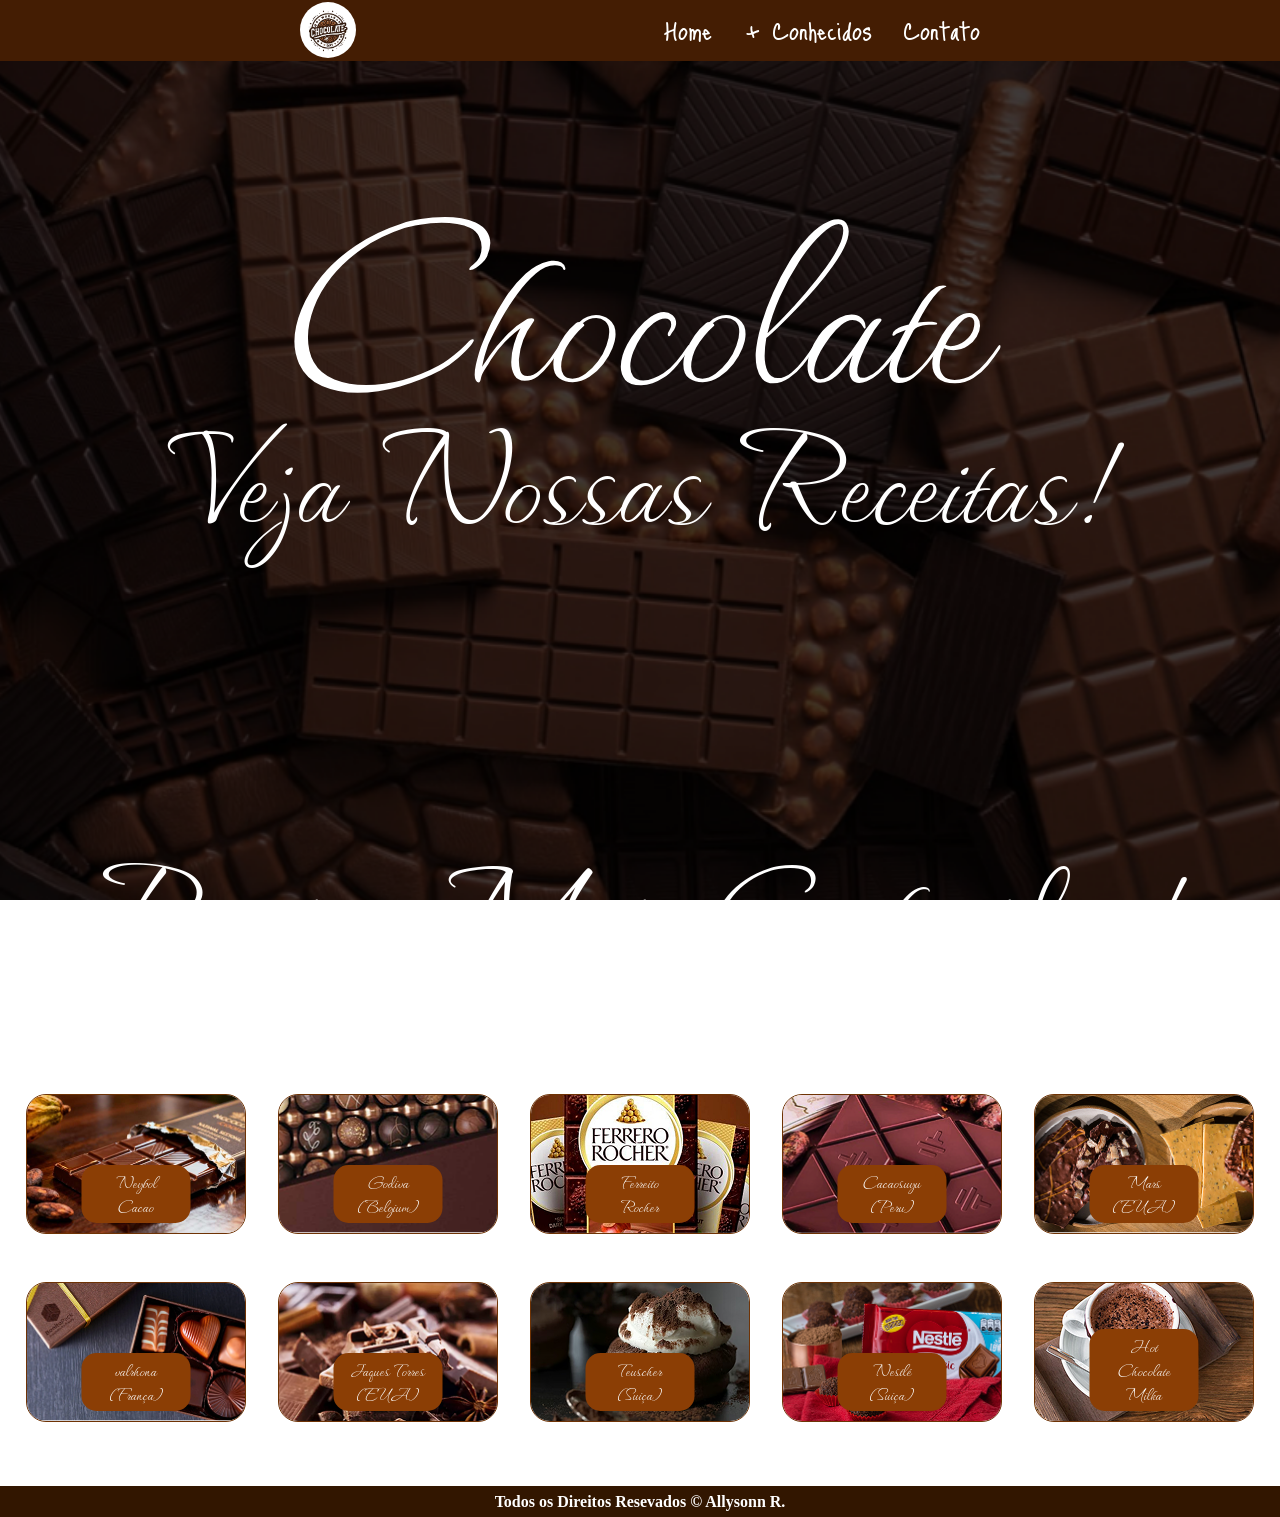
<file: index.html>
<!DOCTYPE html>
<html lang="pt-br">
<head>
    <meta charset="UTF-8">
    <meta name="viewport" content="width=device-width, initial-scale=1.0">
    <link rel="stylesheet" href="style.css">
    <title>Home Chocolates</title>
    <style>
    @import url('https://fonts.googleapis.com/css2?family=Just+Me+Again+Down+Here&family=Waterfall&display=swap');
    </style>
</head>
<body>
    <header>
        <nav>
            <img class="logo" src="img/logo.avif" alt="">
            <ul>
                <li><a class="menunav" href="#secprincipal">Home</a></li>
                <li><a class="menunav" href="#receitassec">+ Conhecidos</a></li>
                <li><a class="menunav" href="contato.html">Contato</a></li>
            </ul>
        </nav>
        
    </header>

    <main>
        <section id="secprincipal">
            <div class="textos">
                <h1>Chocolate</h1>
                <a href="#receitassec"><h2>Veja Nossas Receitas!</h2></a>
            </div>
        </section>

        <section class="secao" id="receitassec">
            <h3>Receitas Mais Conhecidas!</h3>
        </section>
        
        <section class="secao receitas">

            <div class="linha-receitas">
                <a href="meybol.html">
                    <div class="card">
                        <img src="img/meybol.png" alt="">
                        <span>Neybol Cacao</span>
                    </div>
                </a>
                <a href="godiva.html">
                    <div class="card">
                        <img src="img/godiva.png" alt="">
                        <span>Godiva (Belgium)</span>
                    </div>
                </a>

                <a href="ferreiroroche.html">
                    <div class="card">
                        <img src="img/ferreiro.png" alt="">
                        <span>Ferreito Rocher</span>
                    </div>
                </a>

                <a href="cacaosuyu.html">
                    <div class="card">
                        <img src="img/cacaosuyo.png" alt="">
                        <span>Cacaosuyu (Peru)</span>
                    </div>
                </a>

                <a href="mars.html">
                    <div class="card">
                        <img src="img/mars.png" alt="">
                        <span>Mars (EUA)</span>
                    </div>
                </a>

            </div>

            <div class="linha-receitas">

                <a href="valrhona.html">
                    <div class="card">
                        <img src="img/valrhona.png" alt="">
                        <span>valrhona (França)</span>
                    </div>
                </a>
                
                <a href="torres.html">
                    <div class="card">
                        <img src="img/torre.png" alt="">
                        <span>Jaques Torres (EUA)</span>
                    </div>
                </a>


                <a href="teuscher.html">
                    <div class="card">
                        <img src="img/teuscher.png" alt="">
                        <span>Teuscher (Suiça)</span>
                    </div>
                </a>


                <a href="nestle.html">
                    <div class="card">
                        <img src="img/nestle.png" alt="">
                        <span>Nestlé (Suiça)</span>
                    </div>
                </a>

                <a href="milka.html">
                    <div class="card">
                        <img src="img/milka.png" alt="">
                        <span>Hot Chocolate Milka</span>
                    </div>
                </a>

            </div>
        </section>
        
    </main>

    <footer>
        <h4>Todos os Direitos Resevados © Allysonn R. </h4>
    </footer>
</body>
</html3
</file>
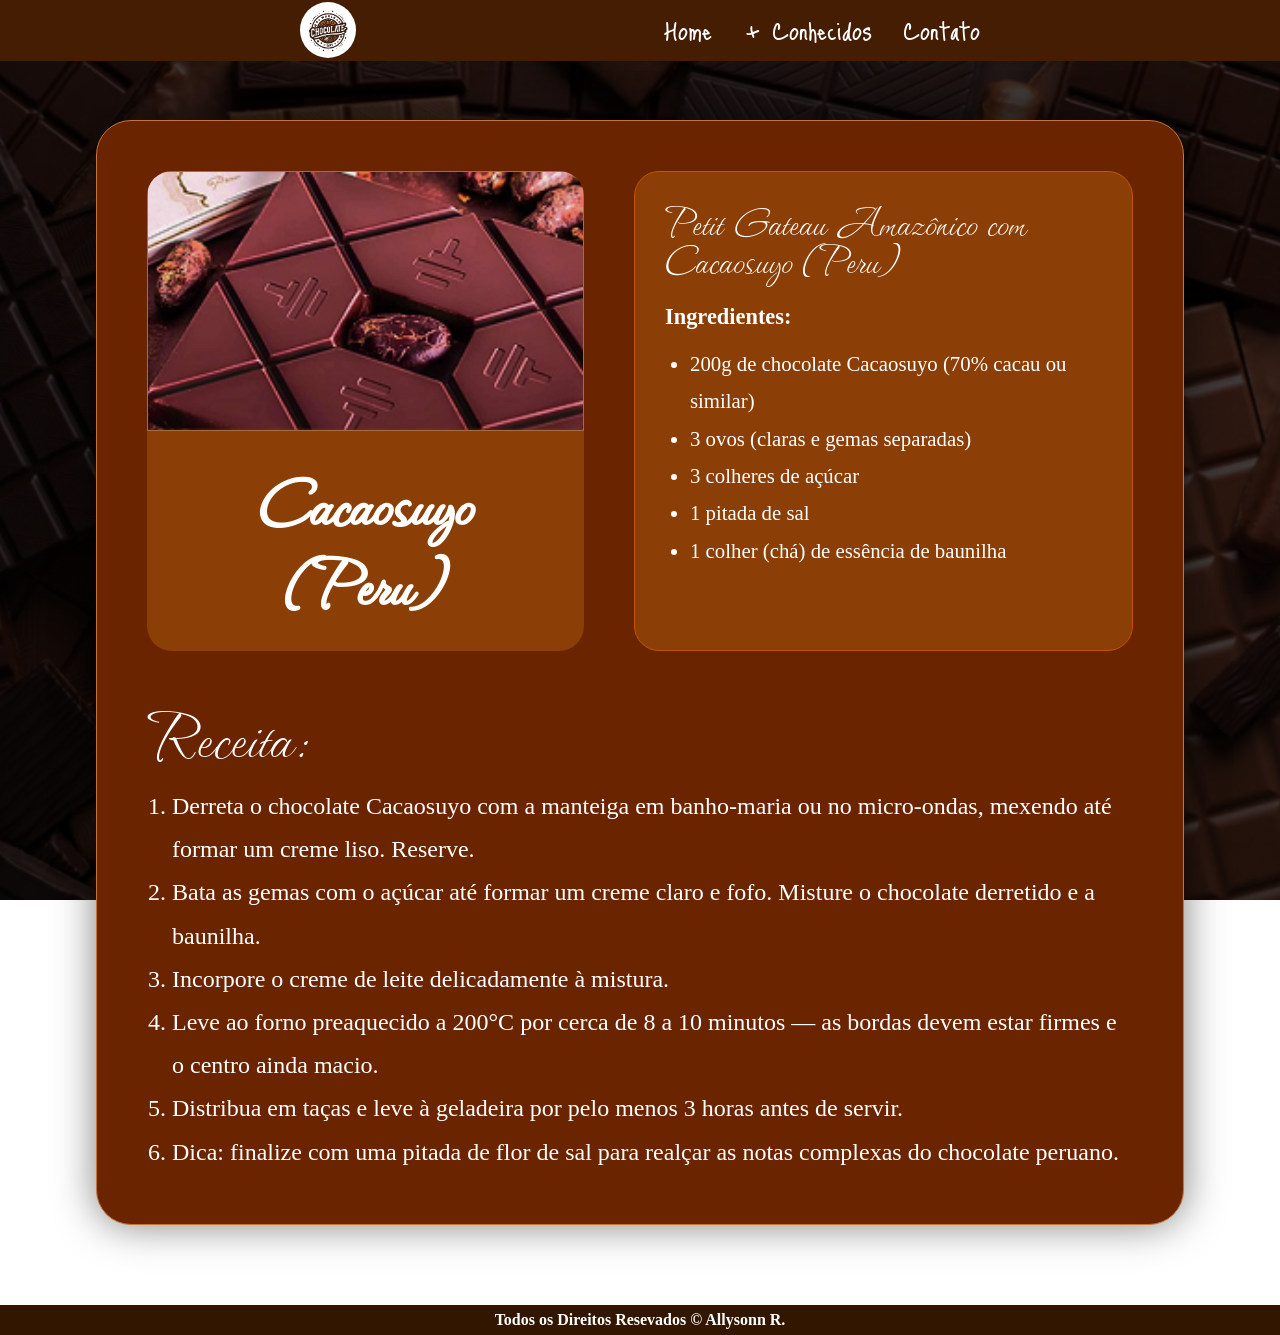
<file: cacaosuyu.html>
<!DOCTYPE html>
<html lang="pt-br">
<head>
    <meta charset="UTF-8">
    <meta name="viewport" content="width=device-width, initial-scale=1.0">
    <link rel="stylesheet" href="style.css">
    <style>
    @import url('https://fonts.googleapis.com/css2?family=Just+Me+Again+Down+Here&family=Waterfall&display=swap');
    </style>
    <title>Meybol Cacao</title>
</head>
<body>

    <header>
            <nav>
                <img class="logo" src="img/logo.avif" alt="">
                <ul>
                    <li><a class="menunav" href="index.html#secprincipal">Home</a></li>
                    <li><a class="menunav" href="index.html#receitassec">+ Conhecidos</a></li>
                    <li><a class="menunav" href="contato.html">Contato</a></li>
                </ul>
            </nav>
    </header>

<main class="pagina-receita">

    <div class="receita-container">

        <div class="receita-topo">

            <div class="imagem-receita">
                <img src="img/cacaosuyo.png" alt="">
                <h2>Cacaosuyo (Peru)</h2>
            </div>

            <div class="ingredientes-box">
                <h3>Petit Gateau Amazônico com Cacaosuyo (Peru)</h3>

                <h4>Ingredientes:</h4>
                <ul>
                    <li>200g de chocolate Cacaosuyo (70% cacau ou similar)</li>
                    <li>3 ovos (claras e gemas separadas)</li>
                    <li>3 colheres de açúcar</li>
                    <li>1 pitada de sal</li>
                    <li>1 colher (chá) de essência de baunilha</li>
                </ul>
            </div>

        </div>

        <div class="modo-preparo">
            <h3>Receita:</h3>
            <ol>
                
                <li>
                    <p>
                        Derreta o chocolate Cacaosuyo com a manteiga em banho-maria ou no micro-ondas, mexendo até formar um creme liso. Reserve.
                    </p>
                </li>
                <li>
                    <p>Bata as gemas com o açúcar até formar um creme claro e fofo. Misture o chocolate derretido e a baunilha.</p>
                </li>
                <li>
                    <p>Incorpore o creme de leite delicadamente à mistura.</p>
                </li>
                <li>
                    <p>Leve ao forno preaquecido a 200°C por cerca de 8 a 10 minutos — as bordas devem estar firmes e o centro ainda macio.</p>
                </li>
                <li>
                    <p> Distribua em taças e leve à geladeira por pelo menos 3 horas antes de servir.</p>
                </li>
                <li>
                    <p>Dica: finalize com uma pitada de flor de sal para realçar as notas complexas do chocolate peruano.</p>
                </li>
                
            </ol>
        </div>

    </div>

</main>

<footer>
        <h4>Todos os Direitos Resevados © Allysonn R. </h4>
</footer>

</body>
</html>
</file>
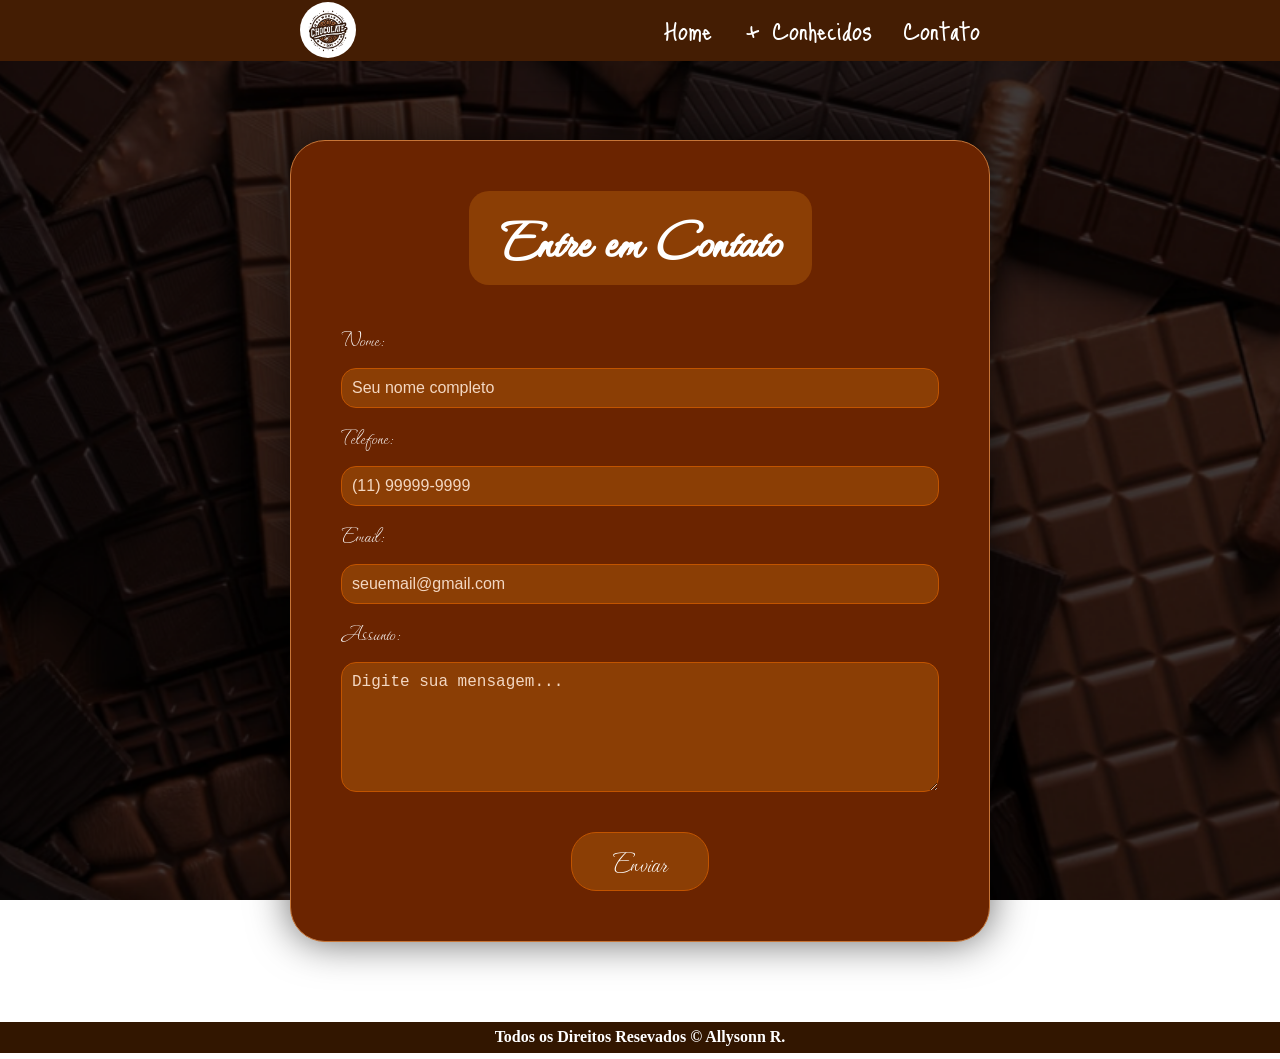
<file: contato.html>
<!DOCTYPE html>
<html lang="pt-br">
<head>
    <meta charset="UTF-8">
    <meta name="viewport" content="width=device-width, initial-scale=1.0">
    <link rel="stylesheet" href="style.css">
    <title>Contato</title>
    <style>
    @import url('https://fonts.googleapis.com/css2?family=Just+Me+Again+Down+Here&family=Waterfall&display=swap');
    </style>
</head>
<body>
    <header>
        <nav>
            <img class="logo" src="img/logo.avif" alt="">
            <ul>
                <li><a class="menunav" href="index.html#secprincipal">Home</a></li>
                <li><a class="menunav" href="index.html#receitassec">+ Conhecidos</a></li>
                <li><a class="menunav" href="contato.html">Contato</a></li>
            </ul>
        </nav>
    </header>
    <main class="pagina-contato">

    <div class="contato-container">

        <h1>Entre em Contato</h1>

        <form>

            <label>Nome:</label>
            <input type="text" placeholder="Seu nome completo">

            <label>Telefone:</label>
            <input type="tel" placeholder="(11) 99999-9999">

            <label>Email:</label>
            <input type="email" placeholder="seuemail@gmail.com">

            <label>Assunto:</label>
            <textarea rows="6" placeholder="Digite sua mensagem..."></textarea>

            <button type="submit">Enviar</button>

        </form>

    </div>

</main>

<footer>
        <h4>Todos os Direitos Resevados © Allysonn R. </h4>
</footer>
</body>
</html3
</file>
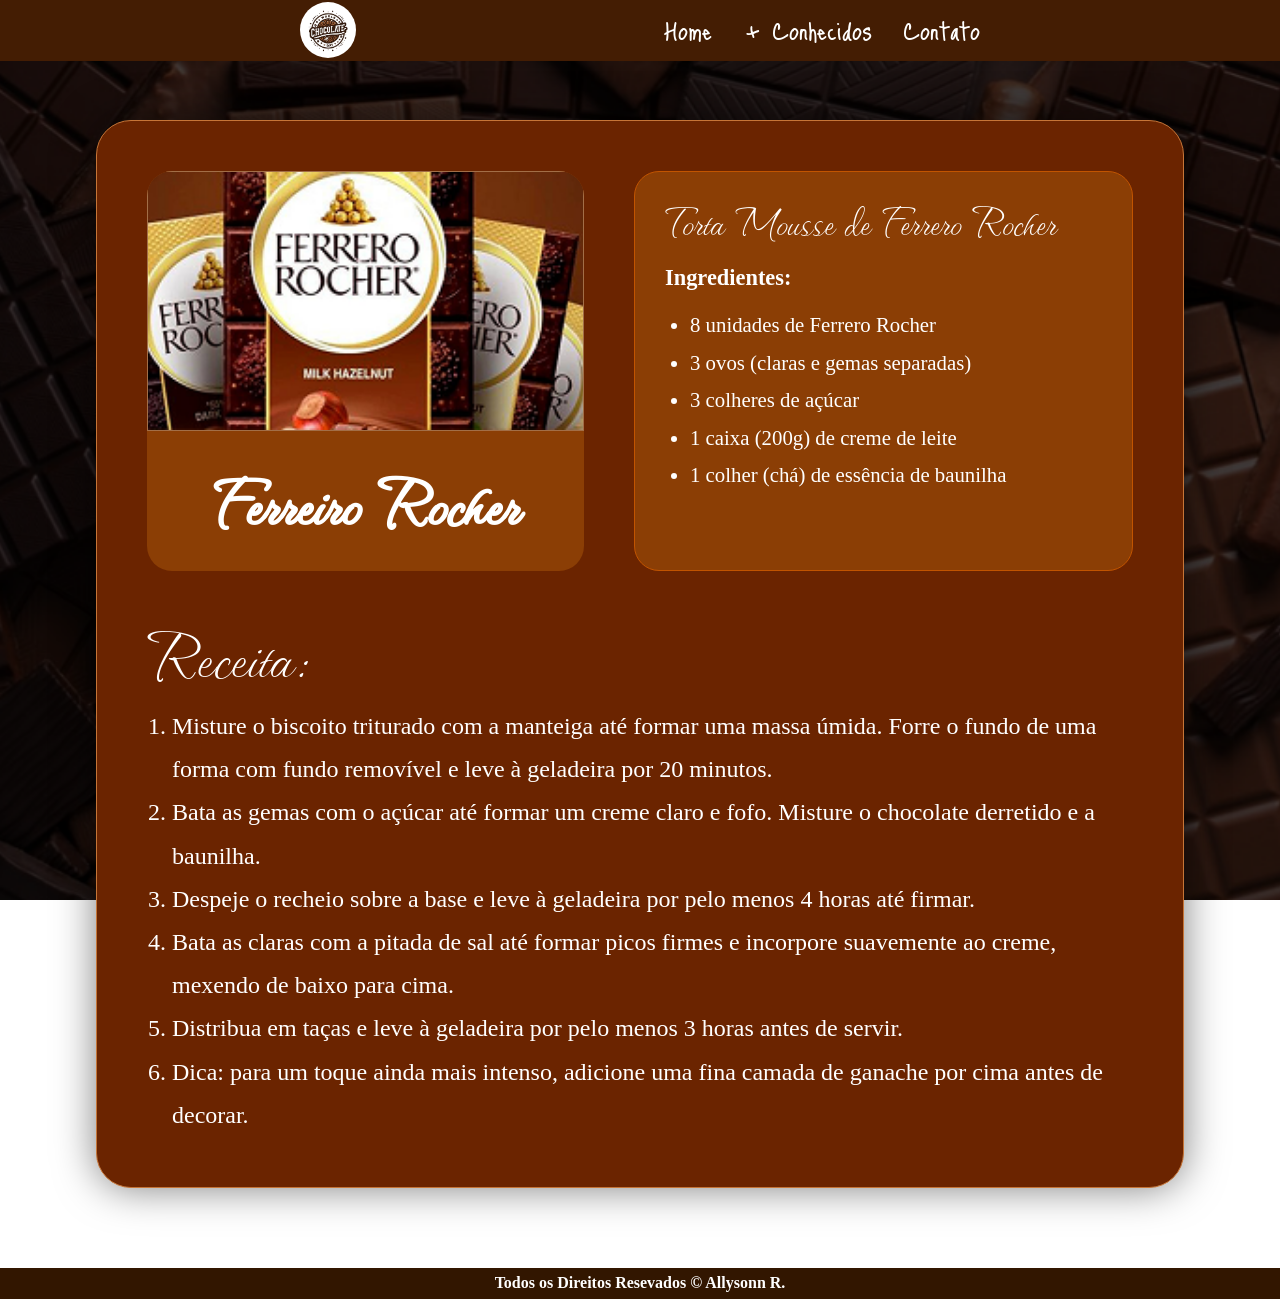
<file: ferreiroroche.html>
<!DOCTYPE html>
<html lang="pt-br">
<head>
    <meta charset="UTF-8">
    <meta name="viewport" content="width=device-width, initial-scale=1.0">
    <link rel="stylesheet" href="style.css">
    <style>
    @import url('https://fonts.googleapis.com/css2?family=Just+Me+Again+Down+Here&family=Waterfall&display=swap');
    </style>
    <title>Ferreiro Rocher</title>
</head>
<body>

    <header>
            <nav>
                <img class="logo" src="img/logo.avif" alt="">
                <ul>
                    <li><a class="menunav" href="index.html#secprincipal">Home</a></li>
                    <li><a class="menunav" href="index.html#receitassec">+ Conhecidos</a></li>
                    <li><a class="menunav" href="contato.html">Contato</a></li>
                </ul>
            </nav>
    </header>

<main class="pagina-receita">

    <div class="receita-container">

        <div class="receita-topo">

            <div class="imagem-receita">
                <img src="img/ferreiro.png" alt="">
                <h2>Ferreiro Rocher</h2>
            </div>

            <div class="ingredientes-box">
                <h3>Torta Mousse de Ferrero Rocher</h3>

                <h4>Ingredientes:</h4>
                <ul>
                    <li>8 unidades de Ferrero Rocher</li>
                    <li>3 ovos (claras e gemas separadas)</li>
                    <li>3 colheres de açúcar</li>
                    <li>1 caixa (200g) de creme de leite</li>
                    <li>1 colher (chá) de essência de baunilha</li>
                </ul>
            </div>

        </div>

        <div class="modo-preparo">
            <h3>Receita:</h3>
            <ol>
                
                <li>
                    <p>
                       Misture o biscoito triturado com a manteiga até formar uma massa úmida. Forre o fundo de uma forma com fundo removível e leve à geladeira por 20 minutos.
                    </p>
                </li>
                <li>
                    <p>Bata as gemas com o açúcar até formar um creme claro e fofo. Misture o chocolate derretido e a baunilha.</p>
                </li>
                <li>
                    <p>Despeje o recheio sobre a base e leve à geladeira por pelo menos 4 horas até firmar.</p>
                </li>
                <li>
                    <p> Bata as claras com a pitada de sal até formar picos firmes e incorpore suavemente ao creme, mexendo de baixo para cima.</p>
                </li>
                <li>
                    <p> Distribua em taças e leve à geladeira por pelo menos 3 horas antes de servir.</p>
                </li>
                <li>
                    <p>Dica: para um toque ainda mais intenso, adicione uma fina camada de ganache por cima antes de decorar.</p>
                </li>
                
            </ol>
        </div>

    </div>

</main>

<footer>
        <h4>Todos os Direitos Resevados © Allysonn R. </h4>
</footer>

</body>
</html>
</file>
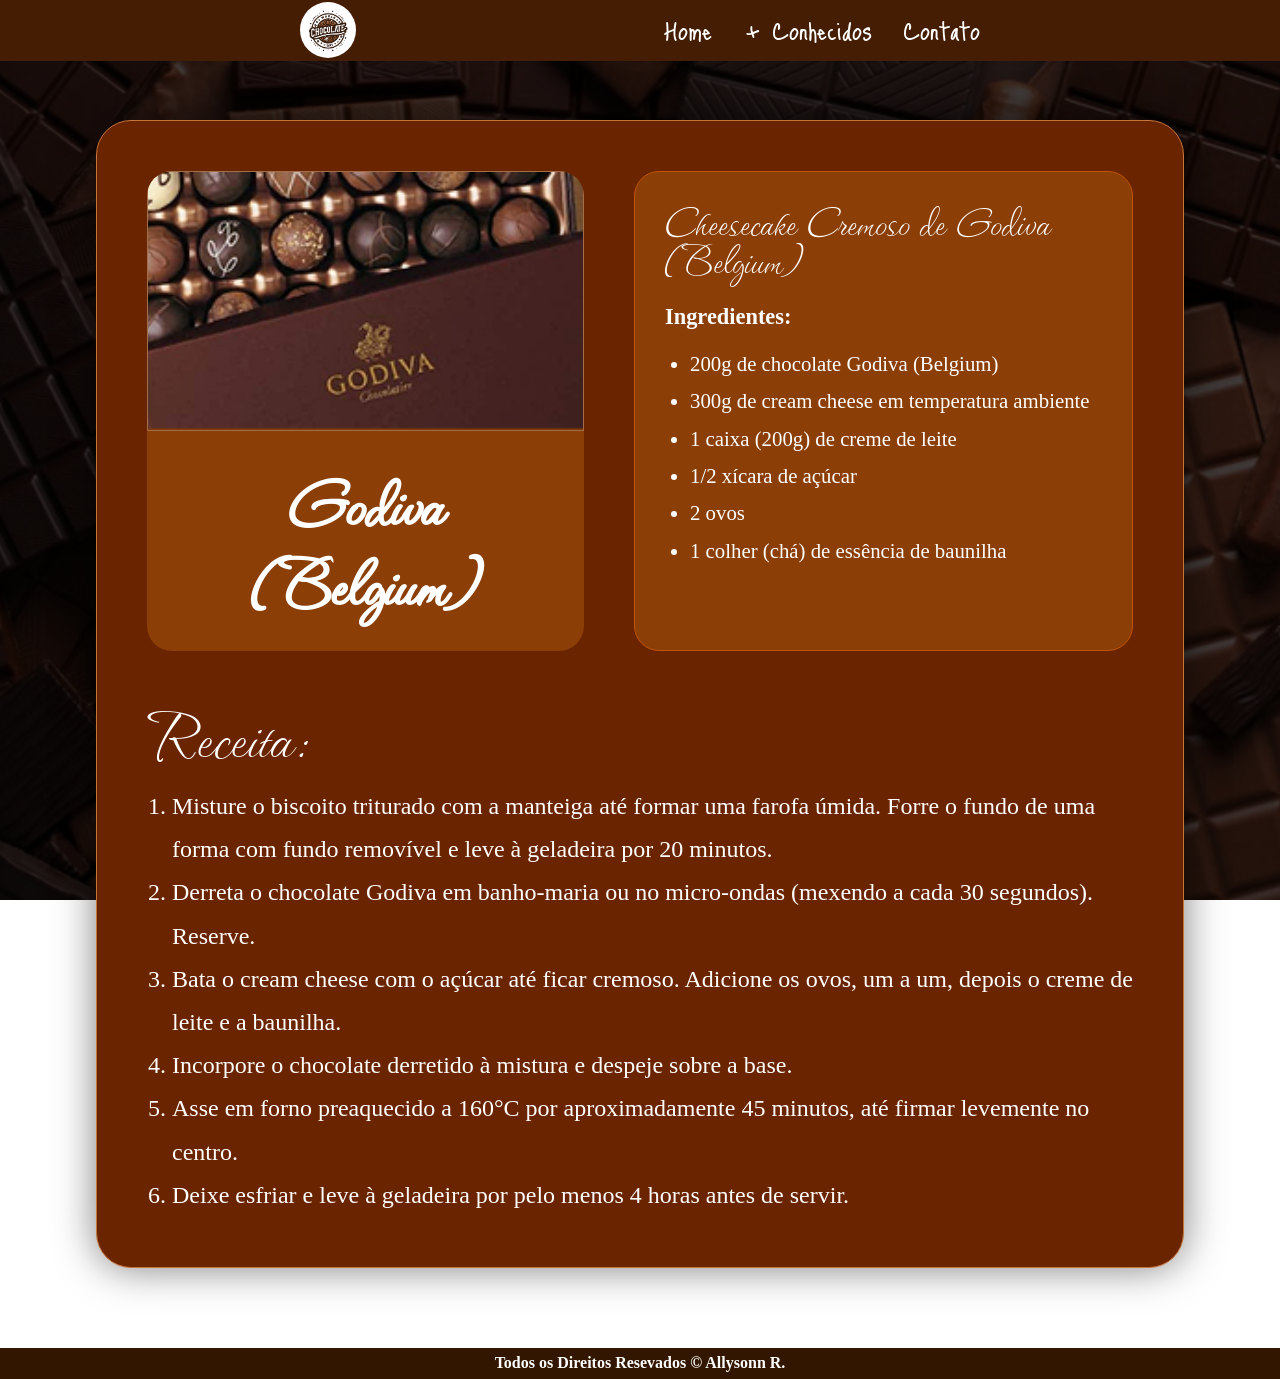
<file: godiva.html>
<!DOCTYPE html>
<html lang="pt-br">
<head>
    <meta charset="UTF-8">
    <meta name="viewport" content="width=device-width, initial-scale=1.0">
    <link rel="stylesheet" href="style.css">
    <style>
    @import url('https://fonts.googleapis.com/css2?family=Just+Me+Again+Down+Here&family=Waterfall&display=swap');
    </style>
    <title>Godiva (Belgium)</title>
</head>
<body>

    <header>
            <nav>
                <img class="logo" src="img/logo.avif" alt="">
                <ul>
                    <li><a class="menunav" href="index.html#secprincipal">Home</a></li>
                    <li><a class="menunav" href="index.html#receitassec">+ Conhecidos</a></li>
                    <li><a class="menunav" href="contato.html">Contato</a></li>
                </ul>
            </nav>
    </header>

<main class="pagina-receita">

    <div class="receita-container">

        <div class="receita-topo">

            <div class="imagem-receita">
                <img src="img/godiva.png" alt="">
                <h2>Godiva (Belgium)</h2>
            </div>

            <div class="ingredientes-box">
                <h3>Cheesecake Cremoso de Godiva (Belgium)</h3>

                <h4>Ingredientes:</h4>
                <ul>
                    <li>200g de chocolate Godiva (Belgium)</li>
                    <li>300g de cream cheese em temperatura ambiente</li>
                    <li>1 caixa (200g) de creme de leite</li>
                    <li>1/2 xícara de açúcar</li>
                    <li>2 ovos</li>
                    <li>1 colher (chá) de essência de baunilha</li>
                </ul>
            </div>

        </div>

        <div class="modo-preparo">
            <h3>Receita:</h3>
            <ol>
                
                <li>
                    <p>
                        Misture o biscoito triturado com a manteiga até formar uma farofa úmida. Forre o fundo de uma forma com fundo removível e leve à geladeira por 20 minutos.
                    </p>
                </li>
                <li>
                    <p>Derreta o chocolate Godiva em banho-maria ou no micro-ondas (mexendo a cada 30 segundos). Reserve.</p>
                </li>
                <li>
                    <p>Bata o cream cheese com o açúcar até ficar cremoso. Adicione os ovos, um a um, depois o creme de leite e a baunilha.</p>
                </li>
                <li>
                    <p> Incorpore o chocolate derretido à mistura e despeje sobre a base.</p>
                </li>
                <li>
                    <p>Asse em forno preaquecido a 160°C por aproximadamente 45 minutos, até firmar levemente no centro.</p>
                </li>
                <li>
                    <p>Deixe esfriar e leve à geladeira por pelo menos 4 horas antes de servir.</p>
                </li>
                
            </ol>
        </div>

    </div>

</main>

<footer>
        <h4>Todos os Direitos Resevados © Allysonn R. </h4>
    </footer>

</body>
</html>
</file>
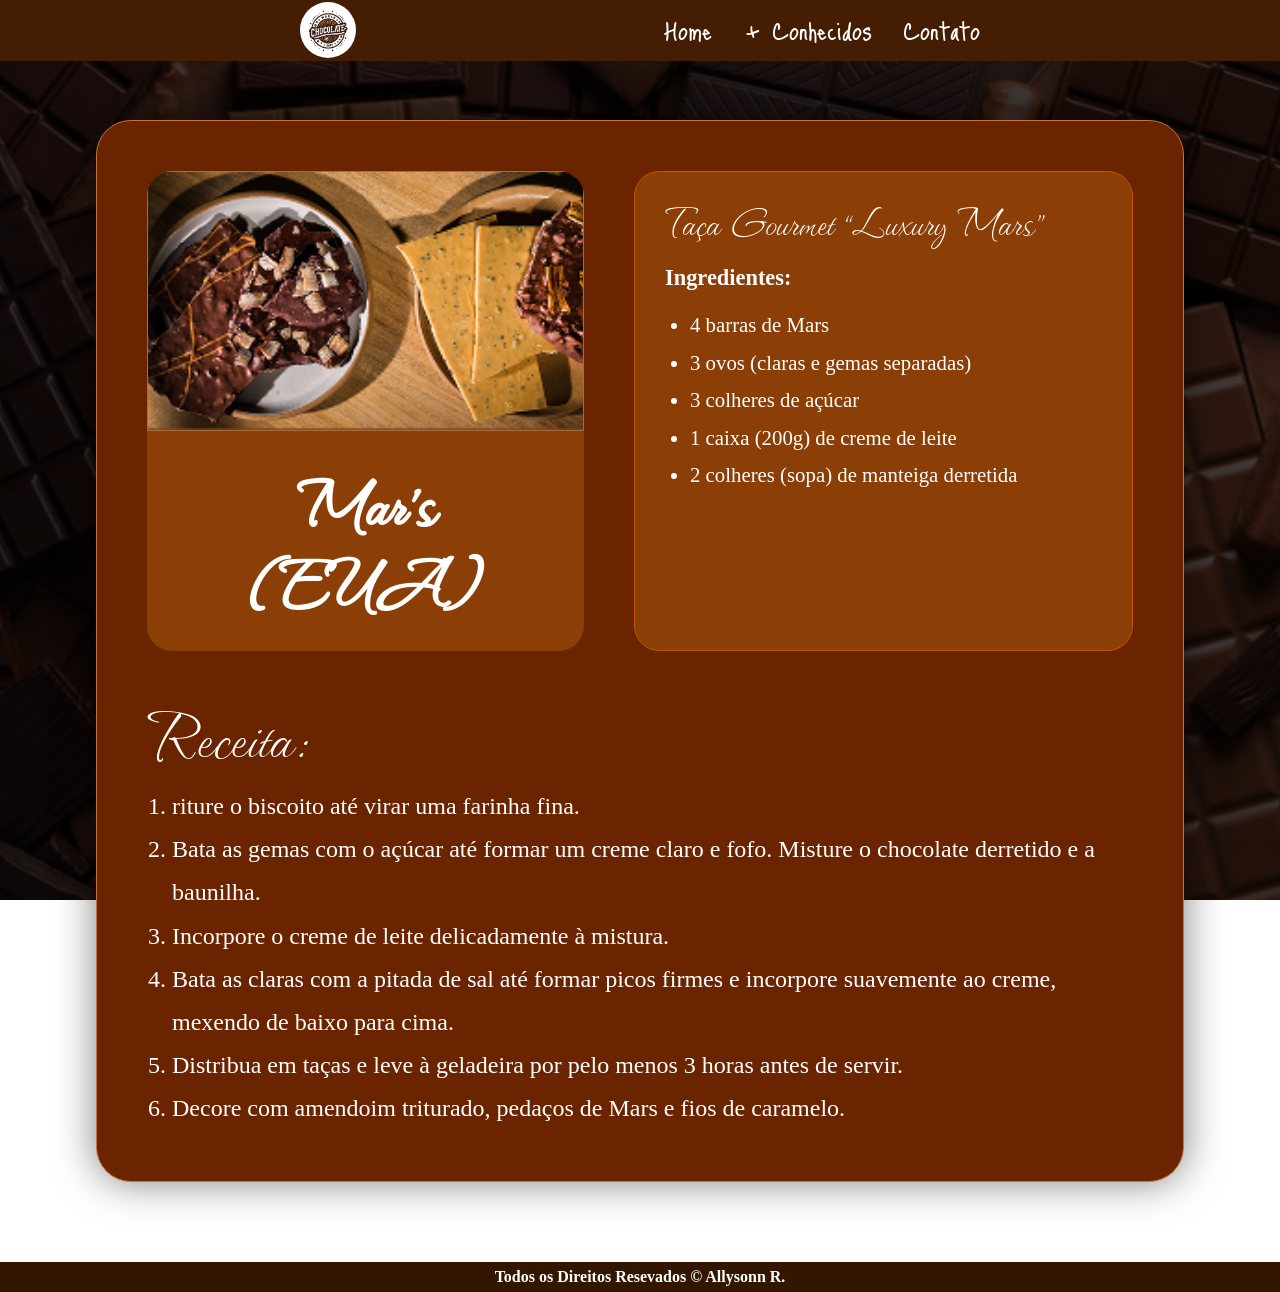
<file: mars.html>
<!DOCTYPE html>
<html lang="pt-br">
<head>
    <meta charset="UTF-8">
    <meta name="viewport" content="width=device-width, initial-scale=1.0">
    <link rel="stylesheet" href="style.css">
    <style>
    @import url('https://fonts.googleapis.com/css2?family=Just+Me+Again+Down+Here&family=Waterfall&display=swap');
    </style>
    <title>Mar’s (EUA)</title>
</head>
<body>

    <header>
            <nav>
                <img class="logo" src="img/logo.avif" alt="">
                <ul>
                    <li><a class="menunav" href="index.html#secprincipal">Home</a></li>
                    <li><a class="menunav" href="index.html#receitassec">+ Conhecidos</a></li>
                    <li><a class="menunav" href="contato.html">Contato</a></li>
                </ul>
            </nav>
    </header>

<main class="pagina-receita">

    <div class="receita-container">

        <div class="receita-topo">

            <div class="imagem-receita">
                <img src="img/mars.png" alt="">
                <h2>Mar’s (EUA)</h2>
            </div>

            <div class="ingredientes-box">
                <h3>Taça Gourmet “Luxury Mars”</h3>

                <h4>Ingredientes:</h4>
                <ul>
                    <li>4 barras de Mars</li>
                    <li>3 ovos (claras e gemas separadas)</li>
                    <li>3 colheres de açúcar</li>
                    <li>1 caixa (200g) de creme de leite</li>
                    <li>2 colheres (sopa) de manteiga derretida</li>
                </ul>
            </div>

        </div>

        <div class="modo-preparo">
            <h3>Receita:</h3>
            <ol>
                
                <li>
                    <p>
                       riture o biscoito até virar uma farinha fina.
                    </p>
                </li>
                <li>
                    <p>Bata as gemas com o açúcar até formar um creme claro e fofo. Misture o chocolate derretido e a baunilha.</p>
                </li>
                <li>
                    <p>Incorpore o creme de leite delicadamente à mistura.</p>
                </li>
                <li>
                    <p> Bata as claras com a pitada de sal até formar picos firmes e incorpore suavemente ao creme, mexendo de baixo para cima.</p>
                </li>
                <li>
                    <p> Distribua em taças e leve à geladeira por pelo menos 3 horas antes de servir.</p>
                </li>
                <li>
                    <p>Decore com amendoim triturado, pedaços de Mars e fios de caramelo.</p>
                </li>
                
            </ol>
        </div>

    </div>

</main>

<footer>
        <h4>Todos os Direitos Resevados © Allysonn R. </h4>
</footer>

</body>
</html>
</file>
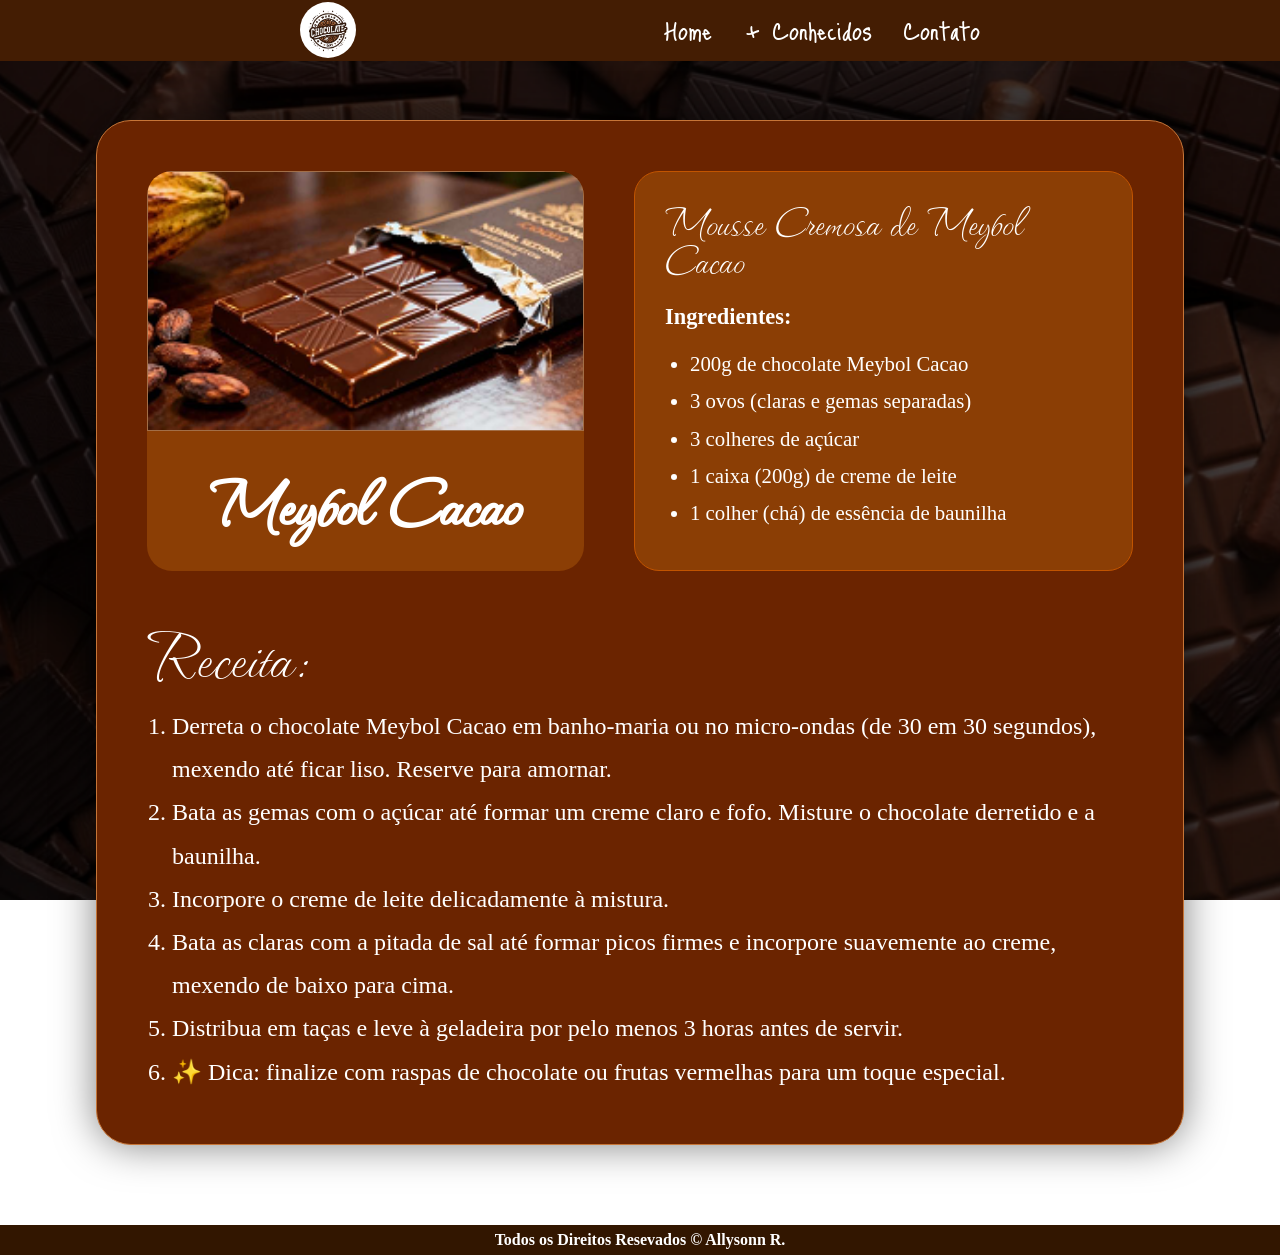
<file: meybol.html>
<!DOCTYPE html>
<html lang="pt-br">
<head>
    <meta charset="UTF-8">
    <meta name="viewport" content="width=device-width, initial-scale=1.0">
    <link rel="stylesheet" href="style.css">
    <style>
    @import url('https://fonts.googleapis.com/css2?family=Just+Me+Again+Down+Here&family=Waterfall&display=swap');
    </style>
    <title>Meybol Cacao</title>
</head>
<body>

    <header>
            <nav>
                <img class="logo" src="img/logo.avif" alt="">
                <ul>
                    <li><a class="menunav" href="index.html#secprincipal">Home</a></li>
                    <li><a class="menunav" href="index.html#receitassec">+ Conhecidos</a></li>
                    <li><a class="menunav" href="contato.html">Contato</a></li>
                </ul>
            </nav>
    </header>

<main class="pagina-receita">

    <div class="receita-container">

        <div class="receita-topo">

            <div class="imagem-receita">
                <img src="img/meybol.png" alt="">
                <h2>Meybol Cacao</h2>
            </div>

            <div class="ingredientes-box">
                <h3>Mousse Cremosa de Meybol Cacao</h3>

                <h4>Ingredientes:</h4>
                <ul>
                    <li>200g de chocolate Meybol Cacao</li>
                    <li>3 ovos (claras e gemas separadas)</li>
                    <li>3 colheres de açúcar</li>
                    <li>1 caixa (200g) de creme de leite</li>
                    <li>1 colher (chá) de essência de baunilha</li>
                </ul>
            </div>

        </div>

        <div class="modo-preparo">
            <h3>Receita:</h3>
            <ol>
                
                <li>
                    <p>
                        Derreta o chocolate Meybol Cacao em banho-maria ou no micro-ondas (de 30 em 30 segundos), mexendo até ficar liso. Reserve para amornar.
                    </p>
                </li>
                <li>
                    <p>Bata as gemas com o açúcar até formar um creme claro e fofo. Misture o chocolate derretido e a baunilha.</p>
                </li>
                <li>
                    <p>Incorpore o creme de leite delicadamente à mistura.</p>
                </li>
                <li>
                    <p> Bata as claras com a pitada de sal até formar picos firmes e incorpore suavemente ao creme, mexendo de baixo para cima.</p>
                </li>
                <li>
                    <p> Distribua em taças e leve à geladeira por pelo menos 3 horas antes de servir.</p>
                </li>
                <li>
                    <p>✨ Dica: finalize com raspas de chocolate ou frutas vermelhas para um toque especial.</p>
                </li>
                
            </ol>
        </div>

    </div>

</main>

<footer>
        <h4>Todos os Direitos Resevados © Allysonn R. </h4>
</footer>

</body>
</html>
</file>
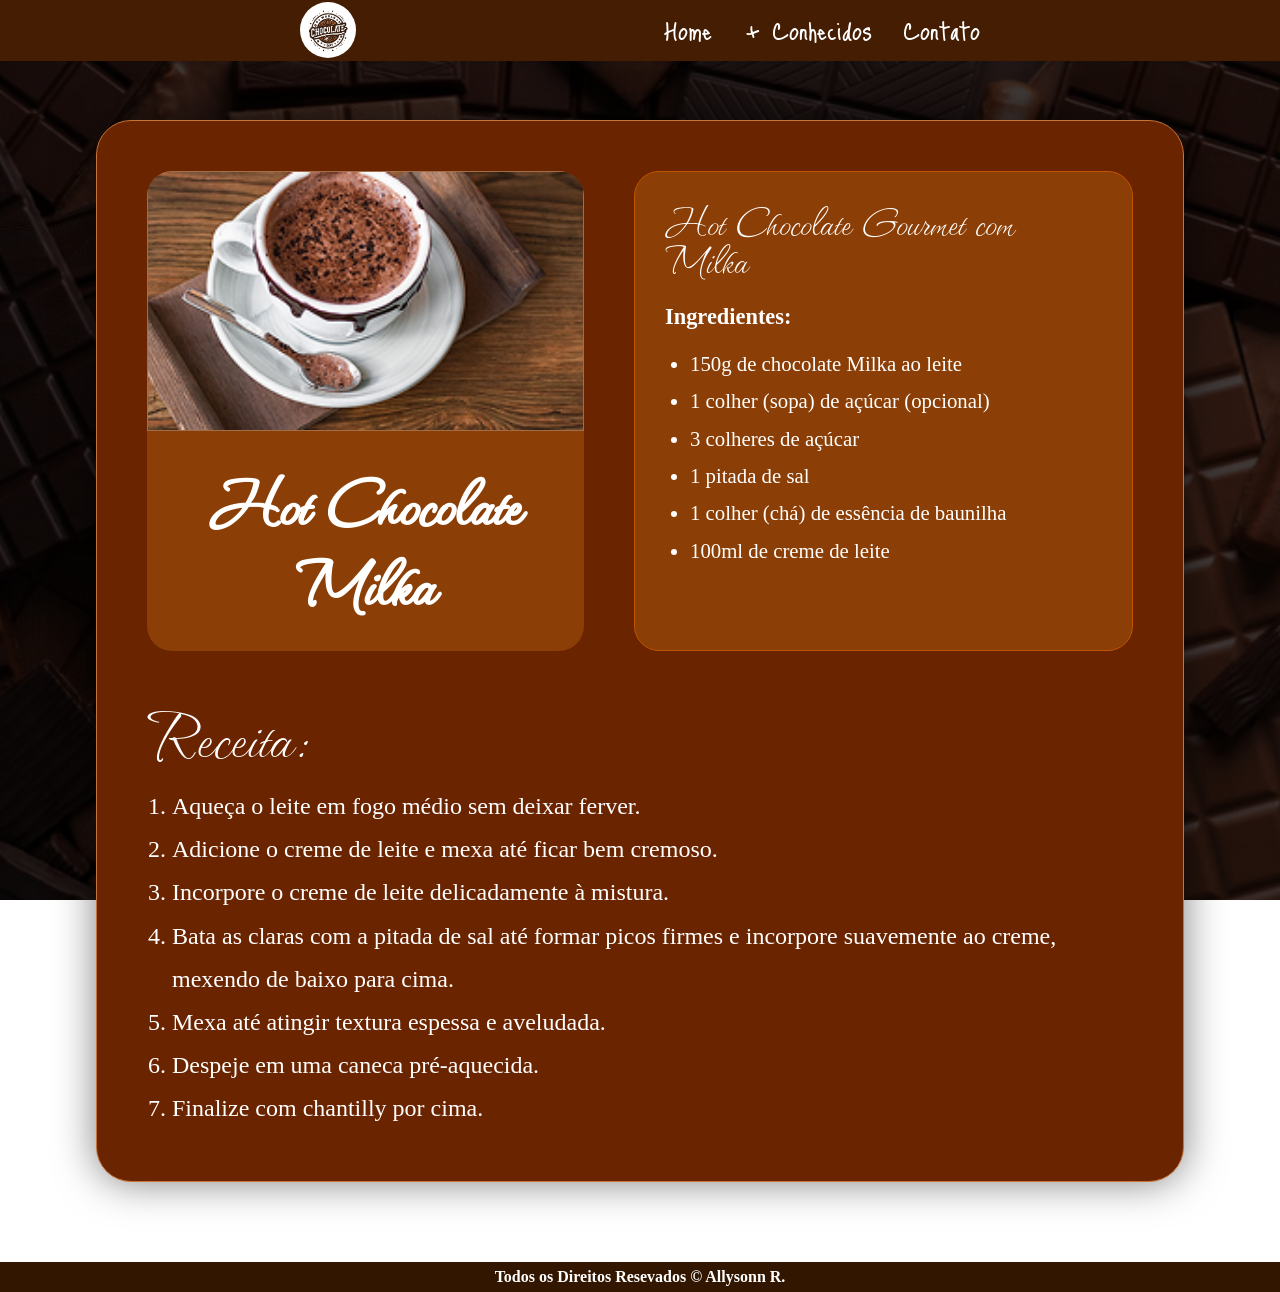
<file: milka.html>
<!DOCTYPE html>
<html lang="pt-br">
<head>
    <meta charset="UTF-8">
    <meta name="viewport" content="width=device-width, initial-scale=1.0">
    <link rel="stylesheet" href="style.css">
    <style>
    @import url('https://fonts.googleapis.com/css2?family=Just+Me+Again+Down+Here&family=Waterfall&display=swap');
    </style>
    <title>Hot Chocolate Milka</title>
</head>
<body>

    <header>
            <nav>
                <img class="logo" src="img/logo.avif" alt="">
                <ul>
                    <li><a class="menunav" href="index.html#secprincipal">Home</a></li>
                    <li><a class="menunav" href="index.html#receitassec">+ Conhecidos</a></li>
                    <li><a class="menunav" href="contato.html">Contato</a></li>
                </ul>
            </nav>
    </header>

<main class="pagina-receita">

    <div class="receita-container">

        <div class="receita-topo">

            <div class="imagem-receita">
                <img src="img/milka.png" alt="">
                <h2>Hot Chocolate Milka</h2>
            </div>

            <div class="ingredientes-box">
                <h3>Hot Chocolate Gourmet com Milka</h3>

                <h4>Ingredientes:</h4>
                <ul>
                    <li>150g de chocolate Milka ao leite</li>
                    <li>1 colher (sopa) de açúcar (opcional)</li>
                    <li>3 colheres de açúcar</li>
                    <li>1 pitada de sal</li>
                    <li>1 colher (chá) de essência de baunilha</li>
                    <li>100ml de creme de leite</li>
                </ul>   
            </div>

        </div>

        <div class="modo-preparo">
            <h3>Receita:</h3>
            <ol>
                
                <li>
                    <p>
                        Aqueça o leite em fogo médio sem deixar ferver.
                    </p>
                </li>
                <li>
                    <p>Adicione o creme de leite e mexa até ficar bem cremoso.</p>
                </li>
                <li>
                    <p>Incorpore o creme de leite delicadamente à mistura.</p>
                </li>
                <li>
                    <p> Bata as claras com a pitada de sal até formar picos firmes e incorpore suavemente ao creme, mexendo de baixo para cima.</p>
                </li>
                <li>
                    <p>Mexa até atingir textura espessa e aveludada.</p>
                </li>
                <li>
                    <p>Despeje em uma caneca pré-aquecida.</p>
                </li>
                <li>
                    <p>
                        Finalize com chantilly por cima.
                    </p>
                </li>
                
            </ol>
        </div>

    </div>

</main>

<footer>
        <h4>Todos os Direitos Resevados © Allysonn R. </h4>
</footer>

</body>
</html>
</file>
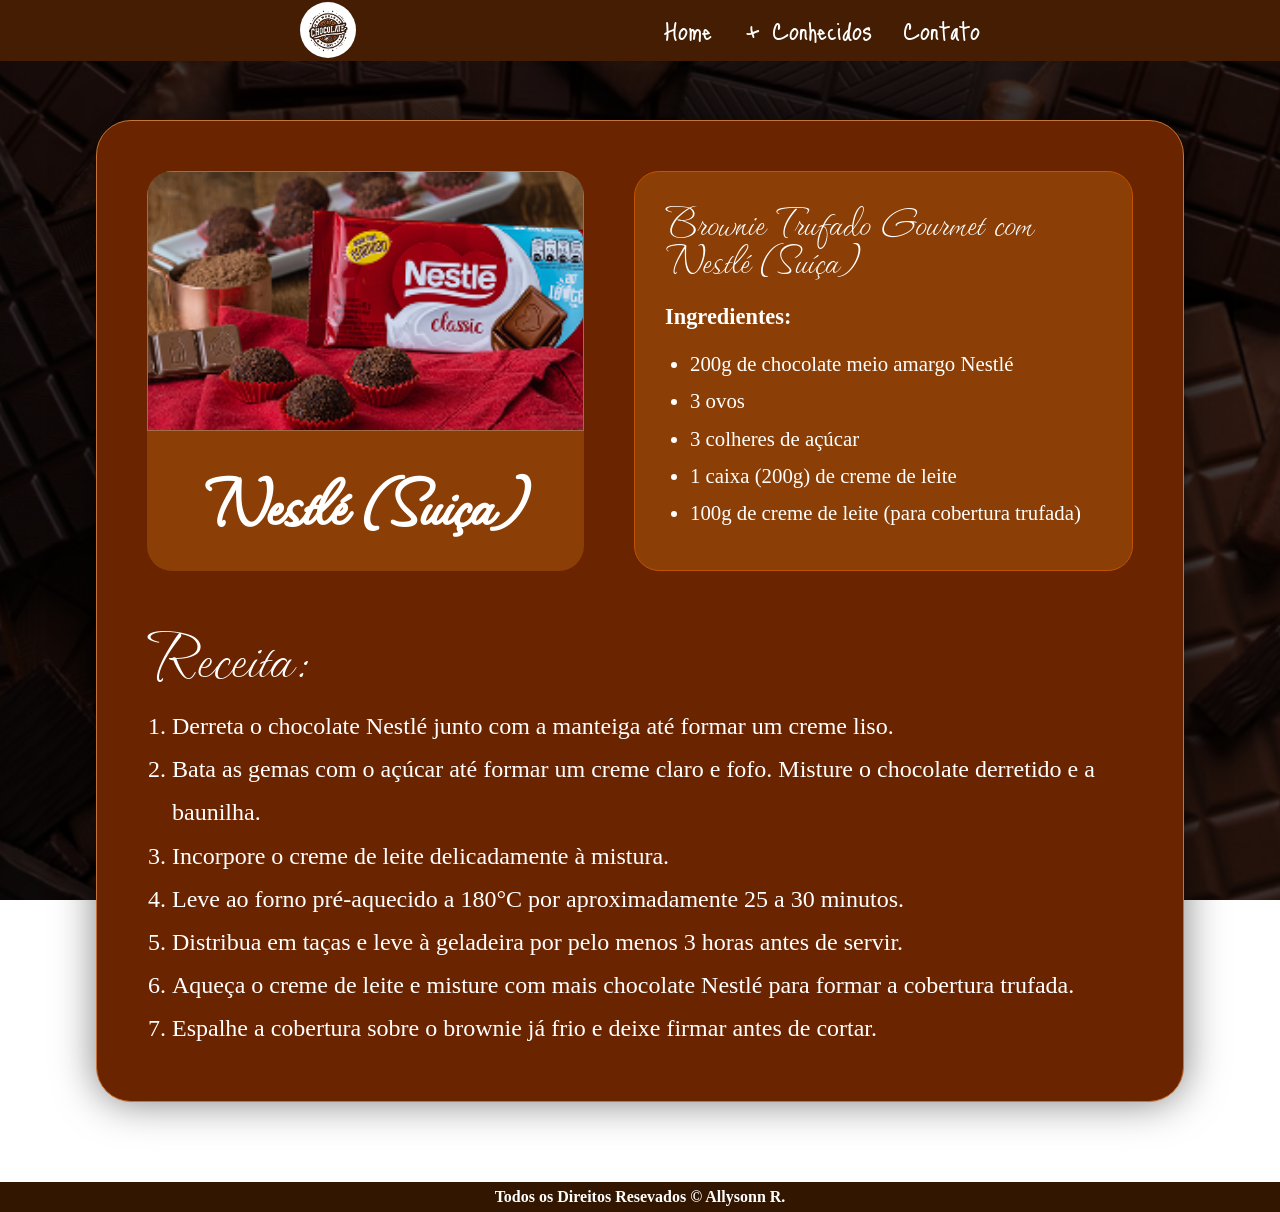
<file: nestle.html>
<!DOCTYPE html>
<html lang="pt-br">
<head>
    <meta charset="UTF-8">
    <meta name="viewport" content="width=device-width, initial-scale=1.0">
    <link rel="stylesheet" href="style.css">
    <style>
    @import url('https://fonts.googleapis.com/css2?family=Just+Me+Again+Down+Here&family=Waterfall&display=swap');
    </style>
    <title>Nestlé (Suiça)</title>
</head>
<body>

    <header>
            <nav>
                <img class="logo" src="img/logo.avif" alt="">
                <ul>
                    <li><a class="menunav" href="index.html#secprincipal">Home</a></li>
                    <li><a class="menunav" href="index.html#receitassec">+ Conhecidos</a></li>
                    <li><a class="menunav" href="contato.html">Contato</a></li>
                </ul>
            </nav>
    </header>

<main class="pagina-receita">

    <div class="receita-container">

        <div class="receita-topo">

            <div class="imagem-receita">
                <img src="img/nestle.png" alt="">
                <h2>Nestlé (Suiça)</h2>
            </div>

            <div class="ingredientes-box">
                <h3>Brownie Trufado Gourmet com Nestlé (Suíça)</h3>

                <h4>Ingredientes:</h4>
                <ul>
                    <li>200g de chocolate meio amargo Nestlé</li>
                    <li>3 ovos</li>
                    <li>3 colheres de açúcar</li>
                    <li>1 caixa (200g) de creme de leite</li>
                    <li>100g de creme de leite (para cobertura trufada)</li>
                </ul>
            </div>

        </div>

        <div class="modo-preparo">
            <h3>Receita:</h3>
            <ol>
                
                <li>
                    <p>
                        Derreta o chocolate Nestlé junto com a manteiga até formar um creme liso.
                    </p>
                </li>
                <li>
                    <p>Bata as gemas com o açúcar até formar um creme claro e fofo. Misture o chocolate derretido e a baunilha.</p>
                </li>
                <li>
                    <p>Incorpore o creme de leite delicadamente à mistura.</p>
                </li>
                <li>
                    <p>Leve ao forno pré-aquecido a 180°C por aproximadamente 25 a 30 minutos.</p>
                </li>
                <li>
                    <p> Distribua em taças e leve à geladeira por pelo menos 3 horas antes de servir.</p>
                </li>
                <li>
                    <p>Aqueça o creme de leite e misture com mais chocolate Nestlé para formar a cobertura trufada.</p>
                </li>
                <li> 
                    <p>Espalhe a cobertura sobre o brownie já frio e deixe firmar antes de cortar.</p>
                </li>
                
            </ol>
        </div>

    </div>

</main>

<footer>
        <h4>Todos os Direitos Resevados © Allysonn R. </h4>
</footer>

</body>
</html>
</file>
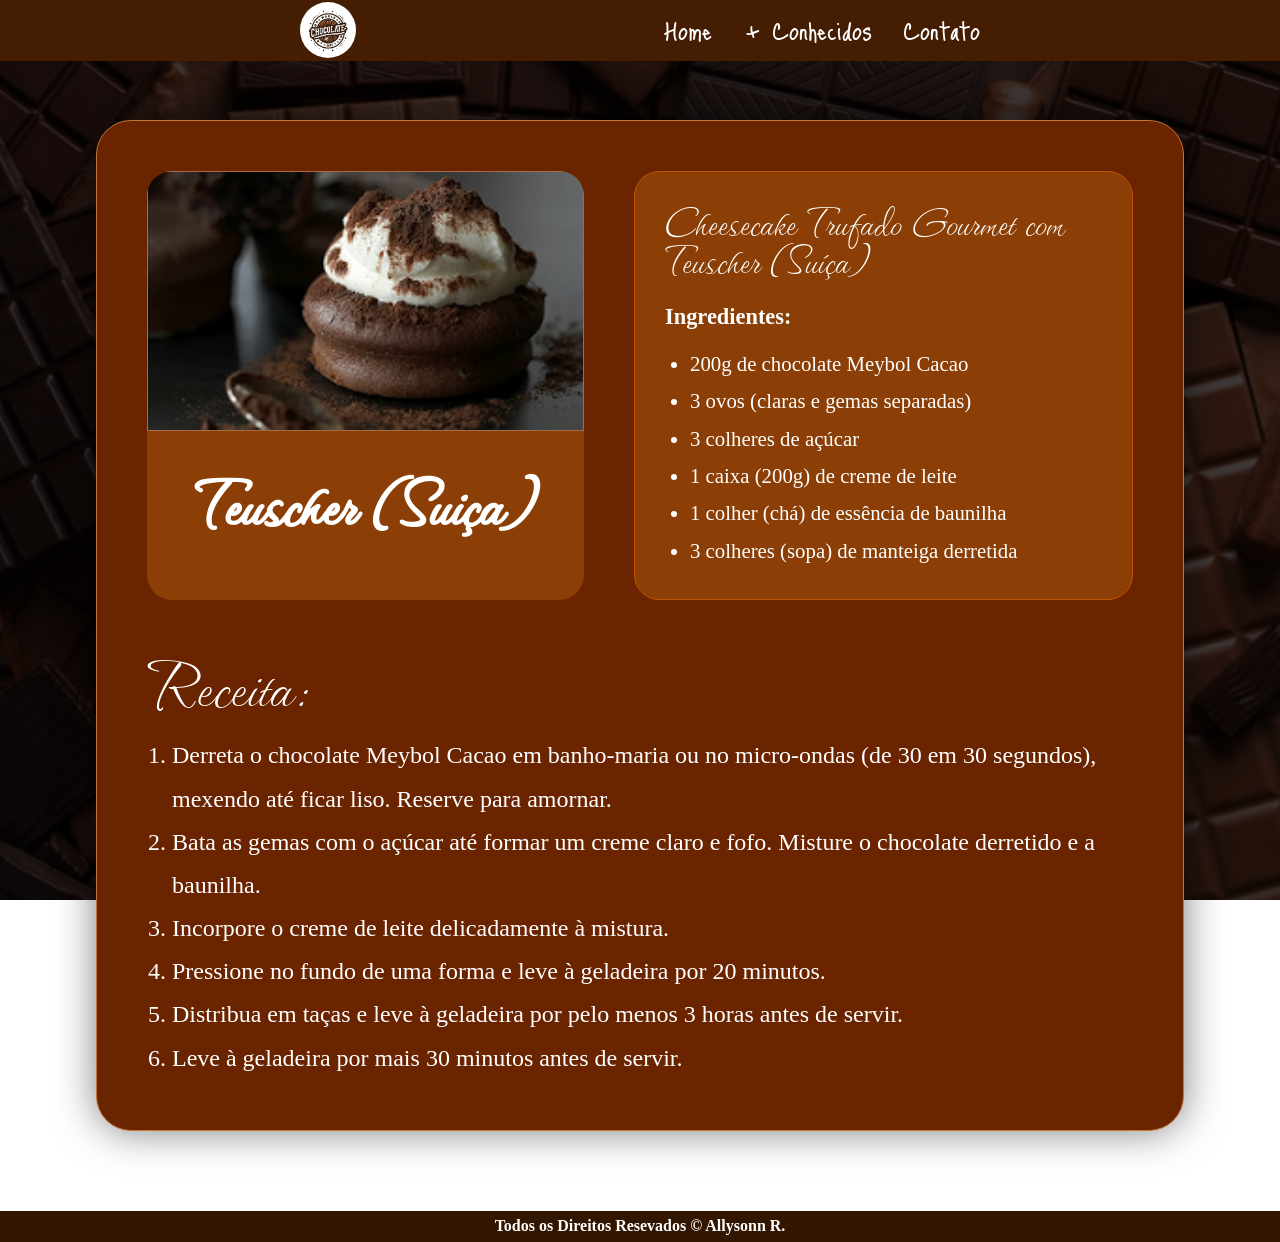
<file: teuscher.html>
<!DOCTYPE html>
<html lang="pt-br">
<head>
    <meta charset="UTF-8">
    <meta name="viewport" content="width=device-width, initial-scale=1.0">
    <link rel="stylesheet" href="style.css">
    <style>
    @import url('https://fonts.googleapis.com/css2?family=Just+Me+Again+Down+Here&family=Waterfall&display=swap');
    </style>
    <title>Teuscher (Suiça)</title>
</head>
<body>

    <header>
            <nav>
                <img class="logo" src="img/logo.avif" alt="">
                <ul>
                    <li><a class="menunav" href="index.html#secprincipal">Home</a></li>
                    <li><a class="menunav" href="index.html#receitassec">+ Conhecidos</a></li>
                    <li><a class="menunav" href="contato.html">Contato</a></li>
                </ul>
            </nav>
    </header>

<main class="pagina-receita">

    <div class="receita-container">

        <div class="receita-topo">

            <div class="imagem-receita">
                <img src="img/teuscher.png" alt="">
                <h2>Teuscher (Suiça)</h2>
            </div>

            <div class="ingredientes-box">
                <h3>Cheesecake Trufado Gourmet com Teuscher (Suíça)</h3>

                <h4>Ingredientes:</h4>
                <ul>
                    <li>200g de chocolate Meybol Cacao</li>
                    <li>3 ovos (claras e gemas separadas)</li>
                    <li>3 colheres de açúcar</li>
                    <li>1 caixa (200g) de creme de leite</li>
                    <li>1 colher (chá) de essência de baunilha</li>
                    <li>3 colheres (sopa) de manteiga derretida</li>
                </ul>
            </div>

        </div>

        <div class="modo-preparo">
            <h3>Receita:</h3>
            <ol>
                
                <li>
                    <p>
                        Derreta o chocolate Meybol Cacao em banho-maria ou no micro-ondas (de 30 em 30 segundos), mexendo até ficar liso. Reserve para amornar.
                    </p>
                </li>
                <li>
                    <p>Bata as gemas com o açúcar até formar um creme claro e fofo. Misture o chocolate derretido e a baunilha.</p>
                </li>
                <li>
                    <p>Incorpore o creme de leite delicadamente à mistura.</p>
                </li>
                <li>
                    <p> Pressione no fundo de uma forma e leve à geladeira por 20 minutos.</p>
                </li>
                <li>
                    <p> Distribua em taças e leve à geladeira por pelo menos 3 horas antes de servir.</p>
                </li>
                <li>
                    <p>Leve à geladeira por mais 30 minutos antes de servir.</p>
                </li>
                
            </ol>
        </div>

    </div>

</main>

<footer>
        <h4>Todos os Direitos Resevados © Allysonn R. </h4>
</footer>

</body>
</html>
</file>
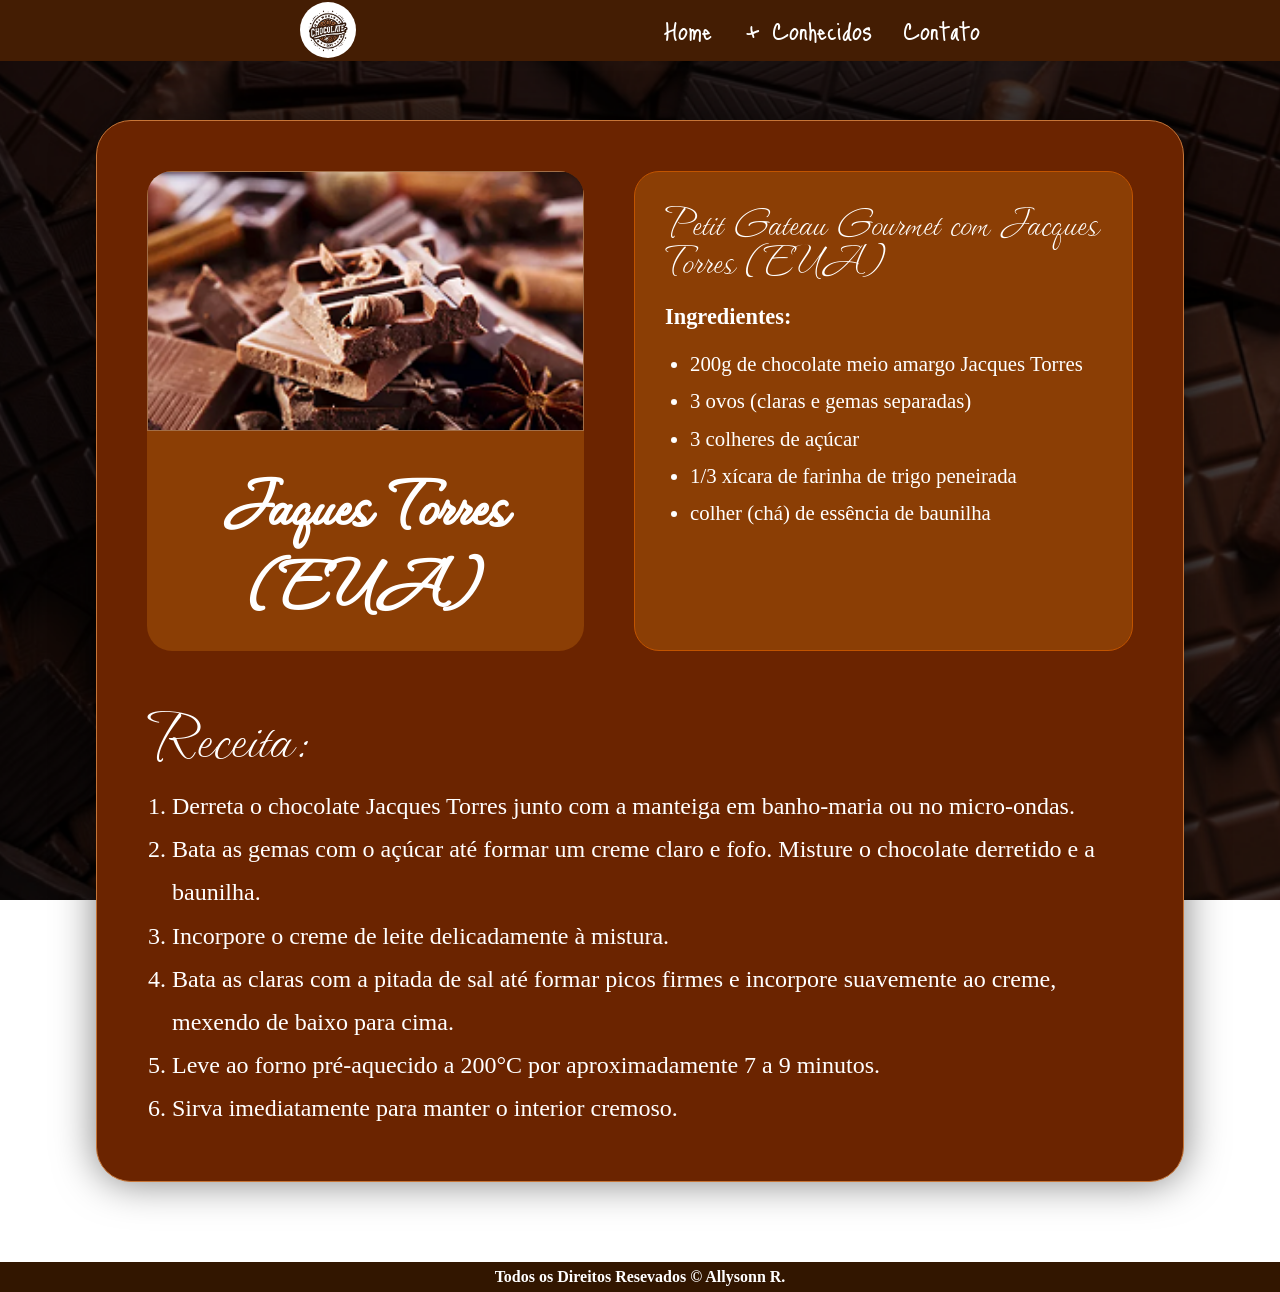
<file: torres.html>
<!DOCTYPE html>
<html lang="pt-br">
<head>
    <meta charset="UTF-8">
    <meta name="viewport" content="width=device-width, initial-scale=1.0">
    <link rel="stylesheet" href="style.css">
    <style>
    @import url('https://fonts.googleapis.com/css2?family=Just+Me+Again+Down+Here&family=Waterfall&display=swap');
    </style>
    <title>Jaques Torres (EUA)</title>
</head>
<body>

    <header>
            <nav>
                <img class="logo" src="img/logo.avif" alt="">
                <ul>
                    <li><a class="menunav" href="index.html#secprincipal">Home</a></li>
                    <li><a class="menunav" href="index.html#receitassec">+ Conhecidos</a></li>
                    <li><a class="menunav" href="contato.html">Contato</a></li>
                </ul>
            </nav>
    </header>

<main class="pagina-receita">

    <div class="receita-container">

        <div class="receita-topo">

            <div class="imagem-receita">
                <img src="img/torre.png" alt="">
                <h2>Jaques Torres (EUA)</h2>
            </div>

            <div class="ingredientes-box">
                <h3>Petit Gateau Gourmet com Jacques Torres (EUA)</h3>

                <h4>Ingredientes:</h4>
                <ul>
                    <li>200g de chocolate meio amargo Jacques Torres</li>
                    <li>3 ovos (claras e gemas separadas)</li>
                    <li>3 colheres de açúcar</li>
                    <li>1/3 xícara de farinha de trigo peneirada</li>
                    <li> colher (chá) de essência de baunilha</li>
                </ul>
            </div>

        </div>

        <div class="modo-preparo">
            <h3>Receita:</h3>
            <ol>
                
                <li>
                    <p>
                        Derreta o chocolate Jacques Torres junto com a manteiga em banho-maria ou no micro-ondas.
                    </p>
                </li>
                <li>
                    <p>Bata as gemas com o açúcar até formar um creme claro e fofo. Misture o chocolate derretido e a baunilha.</p>
                </li>
                <li>
                    <p>Incorpore o creme de leite delicadamente à mistura.</p>
                </li>
                <li>
                    <p> Bata as claras com a pitada de sal até formar picos firmes e incorpore suavemente ao creme, mexendo de baixo para cima.</p>
                </li>
                <li>
                    <p> Leve ao forno pré-aquecido a 200°C por aproximadamente 7 a 9 minutos.</p>
                </li>
                <li>
                    <p>Sirva imediatamente para manter o interior cremoso.</p>
                </li>
                
            </ol>
        </div>

    </div>

</main>

<footer>
        <h4>Todos os Direitos Resevados © Allysonn R. </h4>
</footer>

</body>
</html>
</file>
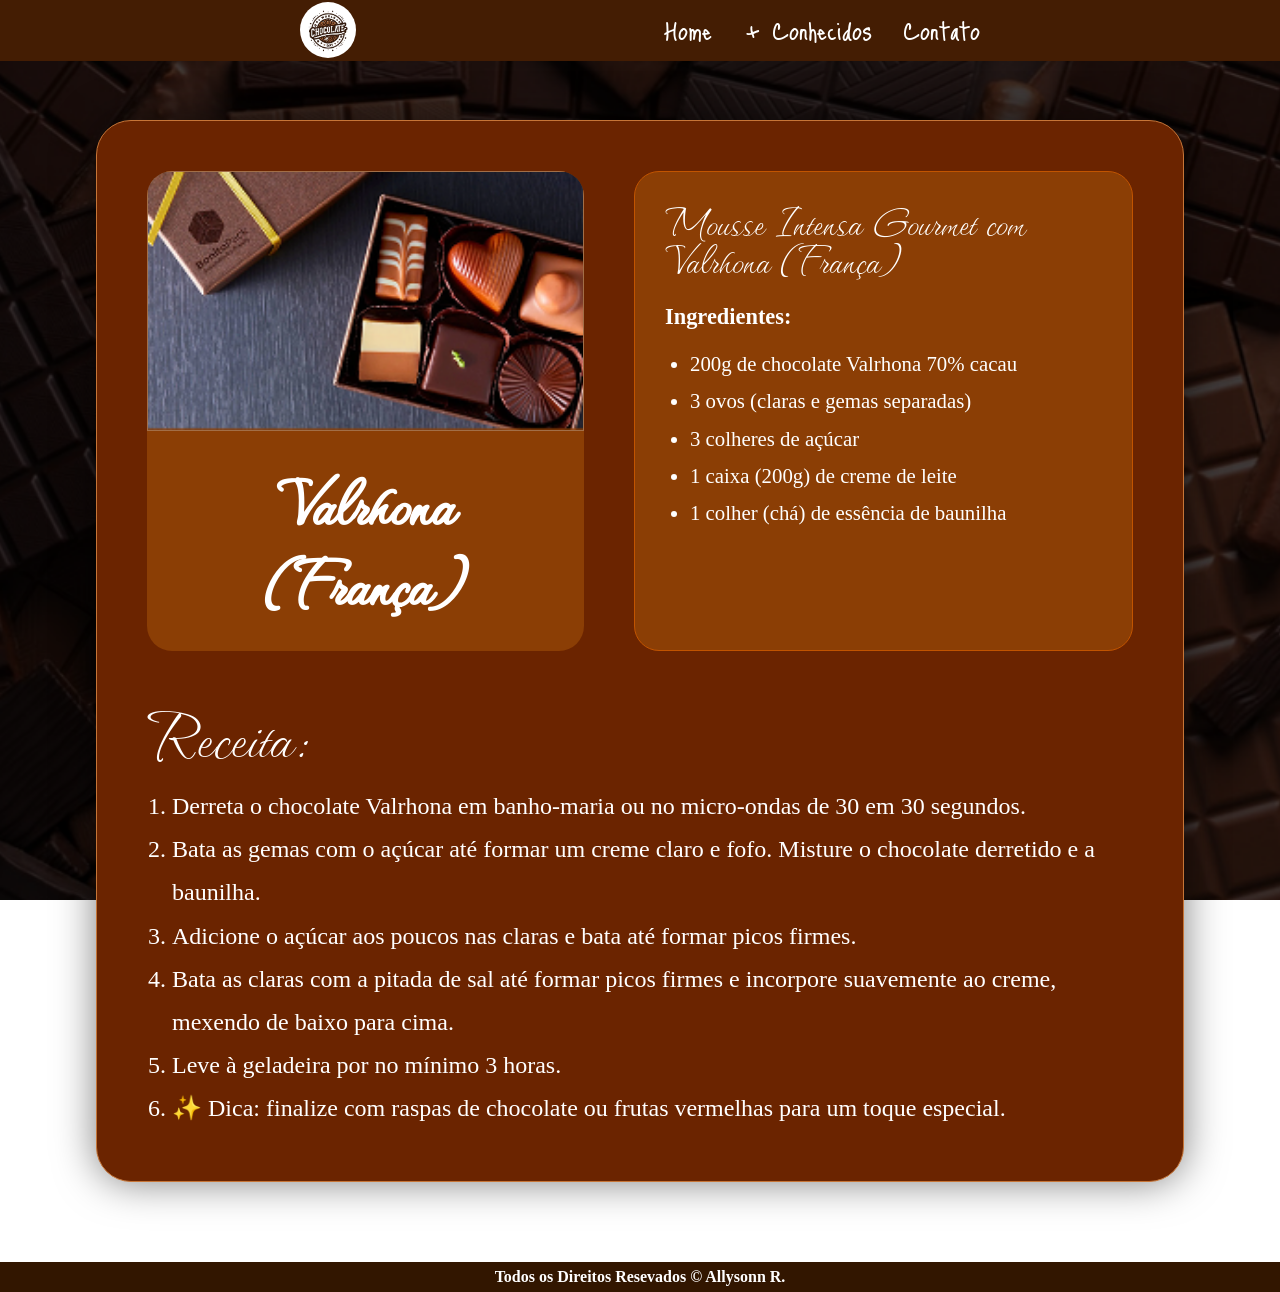
<file: valrhona.html>
<!DOCTYPE html>
<html lang="pt-br">
<head>
    <meta charset="UTF-8">
    <meta name="viewport" content="width=device-width, initial-scale=1.0">
    <link rel="stylesheet" href="style.css">
    <style>
    @import url('https://fonts.googleapis.com/css2?family=Just+Me+Again+Down+Here&family=Waterfall&display=swap');
    </style>
    <title>Valrhona (França)</title>
</head>
<body>

    <header>
            <nav>
                <img class="logo" src="img/logo.avif" alt="">
                <ul>
                    <li><a class="menunav" href="index.html#secprincipal">Home</a></li>
                    <li><a class="menunav" href="index.html#receitassec">+ Conhecidos</a></li>
                    <li><a class="menunav" href="contato.html">Contato</a></li>
                </ul>
            </nav>
    </header>

<main class="pagina-receita">

    <div class="receita-container">

        <div class="receita-topo">

            <div class="imagem-receita">
                <img src="img/valrhona.png" alt="">
                <h2>Valrhona (França)</h2>
            </div>

            <div class="ingredientes-box">
                <h3>Mousse Intensa Gourmet com Valrhona (França)</h3>

                <h4>Ingredientes:</h4>
                <ul>
                    <li>200g de chocolate Valrhona 70% cacau</li>
                    <li>3 ovos (claras e gemas separadas)</li>
                    <li>3 colheres de açúcar</li>
                    <li>1 caixa (200g) de creme de leite</li>
                    <li>1 colher (chá) de essência de baunilha</li>
                </ul>
            </div>

        </div>

        <div class="modo-preparo">
            <h3>Receita:</h3>
            <ol>
                
                <li>
                    <p>
                        Derreta o chocolate Valrhona em banho-maria ou no micro-ondas de 30 em 30 segundos.
                    </p>
                </li>
                <li>
                    <p>Bata as gemas com o açúcar até formar um creme claro e fofo. Misture o chocolate derretido e a baunilha.</p>
                </li>
                <li>
                    <p>Adicione o açúcar aos poucos nas claras e bata até formar picos firmes.</p>
                </li>
                <li>
                    <p> Bata as claras com a pitada de sal até formar picos firmes e incorpore suavemente ao creme, mexendo de baixo para cima.</p>
                </li>
                <li>
                    <p>Leve à geladeira por no mínimo 3 horas.</p>
                </li>
                <li>
                    <p>✨ Dica: finalize com raspas de chocolate ou frutas vermelhas para um toque especial.</p>
                </li>
                
            </ol>
        </div>

    </div>

</main>

<footer>
        <h4>Todos os Direitos Resevados © Allysonn R. </h4>
</footer>

</body>
</html>
</file>
<file: style.css>
.waterfall-regular {
  font-family: "Waterfall", cursive;
  font-weight: 400;
  font-style: normal;
}

* {
    margin: 0;
    padding: 0;
    box-sizing: border-box;
}

html {
    scroll-behavior: smooth;
}

header {
    position: fixed;
    top: 0;
    left: 0;
    width: 100%;
    z-index: 1000;
}

body {
    background-image: url("img/fundochoc.png");
    background-attachment: fixed;
    background-size: cover;
    background-position: center;
    min-height: 100vh;
    background-repeat: no-repeat;
    /* overflow: hidden; */

}

nav {
    background-color: #441D03;
    height: 3.8rem;
    display: flex;
    align-items: center;
    justify-content: space-between; 
    padding: 0 2rem;
}

nav ul {
    display: flex;
    gap: 2rem;
    list-style: none;
    margin: 0 22%;
}

a {
    color: white;
    text-decoration: none;
    font-weight: 500;
}

li a:hover {
    transform: scale(1.2);
    background-color: #a84900;
    border-radius: 15px;
    padding: 0px 15px;
}

footer h4:hover {
    border-radius: 15px;
    margin: 0 -20px;
    
}

.menunav {
    font-family: "Just Me Again Down Here", cursive;
    font-weight: 400;
    font-size: 2rem;
}

.logo {
    height: 3.5rem;
    width: auto;
    margin-left: 22%;
    border-radius: 50%;
}

main {
    color: white;
    text-align: center;

    
}

footer {
    color: white;
    text-align: center;
    padding: 0.5% 0%;
    background-color: #321600;

}

.textos h1 {
    font-family: "Waterfall", cursive;
    font-weight: 550;
    font-style: normal;
    margin: 0;
    line-height: 0.8;
}

.textos h2, h3 {
    font-family: "Waterfall", cursive;
    font-weight: 400;
    font-style: normal;
    margin: 0;
    line-height: 0.8;
}

#secprincipal {
    padding-top: 20vh;
    padding-bottom: 20vh;
}

#secprincipal h1 {
    font-size: 18rem;
}

#secprincipal h2 {
    font-size: 10rem;
}

#receitassec {
    font-size: 8rem;
}

.secao {
    margin-top: 10%;
    margin-bottom: 5%;
}

.receitas {
    display: flex;
    flex-direction: column;
    gap: 3rem;
    align-items: center;
}

#secprincipal, #receitassec {
    scroll-margin-top: 180px;
}

.linha-receitas {
    display: flex;
    gap: 2rem;
}

.card {
    position: relative;
    width: 220px;
    height: 140px;
    border-radius: 20px;
    overflow: hidden;
    cursor: pointer;
    transition: 0.3s ease;
    border: 1px solid #6f3305;
}

.card img {
    width: 100%;
    height: 100%;
    object-fit: cover;
}

.card span {
    position: absolute;
    bottom: 10px;
    left: 50%;
    transform: translate(-50%);
    background-color: #8B3E05;
    padding: 5px 15px;
    border-radius: 15px;
    font-family: "Waterfall", cursive;
    font-size: 1.3rem;
    color: white;
}

.card:hover {
    transform: scale(1.08);
}

.card:hover img {
    filter: brightness(0.8);
}



/* ------------------------------------------------- */

.pagina-receita {
    display: flex;
    justify-content: center;
    padding-top: 120px;
    padding-bottom: 80px;
    
}

.receita-container {
    width: 85%;
    max-width: 1200px;
    margin: 0 auto;
    background-color: #6b2400;
    border-radius: 35px;
    padding: 50px;
    box-shadow: 0 0 40px rgba(0,0,0,0.5);
    border: 1px solid #c67537;
}

.receita-topo {
    display: flex;
    gap: 50px;
    align-items: stretch;
}

.imagem-receita {
    flex: 1;
    background-color: #8B3E05;
    border-radius: 25px;
    overflow: hidden;
    display: flex;
    flex-direction: column;
}

.imagem-receita img {
    width: 100%;
    height: 260px;
    object-fit: cover;
    border: 1px solid #a26e47;
}

.imagem-receita h2 {
    font-family: "Waterfall", cursive;
    font-size: 5rem;
    padding: 30px;
    line-height: 1;
}
.ingredientes-box {
    flex: 1;
    background-color: #8B3E05;
    border-radius: 25px;
    padding: 30px;
    text-align: left;
    border: 1px solid #c15400;
}

.ingredientes-box h3 {
    font-family: "Waterfall", cursive;
    font-size: 3rem;
    margin-bottom: 25px;
}

.ingredientes-box h4 {
    font-size: 1.4rem;
    margin-bottom: 15px;
}

.ingredientes-box ul {
    list-style: disc;
    padding-left: 25px;
    line-height: 1.8;
    font-size: 1.3rem;
}

.modo-preparo {
    margin-top: 50px;
}

.modo-preparo h3 {
    font-family: "Waterfall", cursive;
    font-size: 5rem;
    margin-bottom: 20px;
    text-align: left;
}

.modo-preparo ol {
    padding-left: 25px;
    line-height: 1.8;
    font-size: 1.5rem;
    text-align: left;
}

.pagina-receita {
    display: block;
    font-size: 1rem; 
    padding-top: 120px;
    padding-bottom: 80px;
}

/* ---------------- CONTATO ---------------- */

.pagina-contato {
    display: flex;
    justify-content: center;
    align-items: center;
    padding-top: 140px;
    padding-bottom: 80px;
}

.contato-container {
    width: 90%;
    max-width: 700px;
    background-color: #6b2400;
    border-radius: 35px;
    padding: 50px;
    box-shadow: 0 0 40px rgba(0,0,0,0.6);
    border: 1px solid #c67537;
}

.contato-container h1 {
    font-family: "Waterfall", cursive;
    font-size: 4rem;
    text-align: center;
    margin-bottom: 40px;
    background-color: #8B3E05;
    display: inline-block;
    padding: 10px 30px;
    border-radius: 20px;
}

form {
    display: flex;
    flex-direction: column;
    gap: 15px;
}

form label {
    font-family: "Waterfall", cursive;
    font-size: 1.5rem;
    text-align: left;
}

form input,
form textarea {
    background-color: #8B3E05;
    border: 1px solid #c15400;
    border-radius: 15px;
    padding: 10px;
    font-size: 1rem;
    color: white;
    outline: none;
}

form input::placeholder,
form textarea::placeholder {
    color: #f3d7c2;
}

form button {
    margin-top: 25px;
    align-self: center;
    background-color: #8B3E05;
    border: 1px solid #c15400;
    padding: 10px 40px;
    border-radius: 25px;
    font-family: "Waterfall", cursive;
    font-size: 2rem;
    color: white;
    cursor: pointer;
    transition: 0.3s ease;
}

form button:hover {
    background-color: #a34708;
    transform: scale(1.05);
}
</file>
